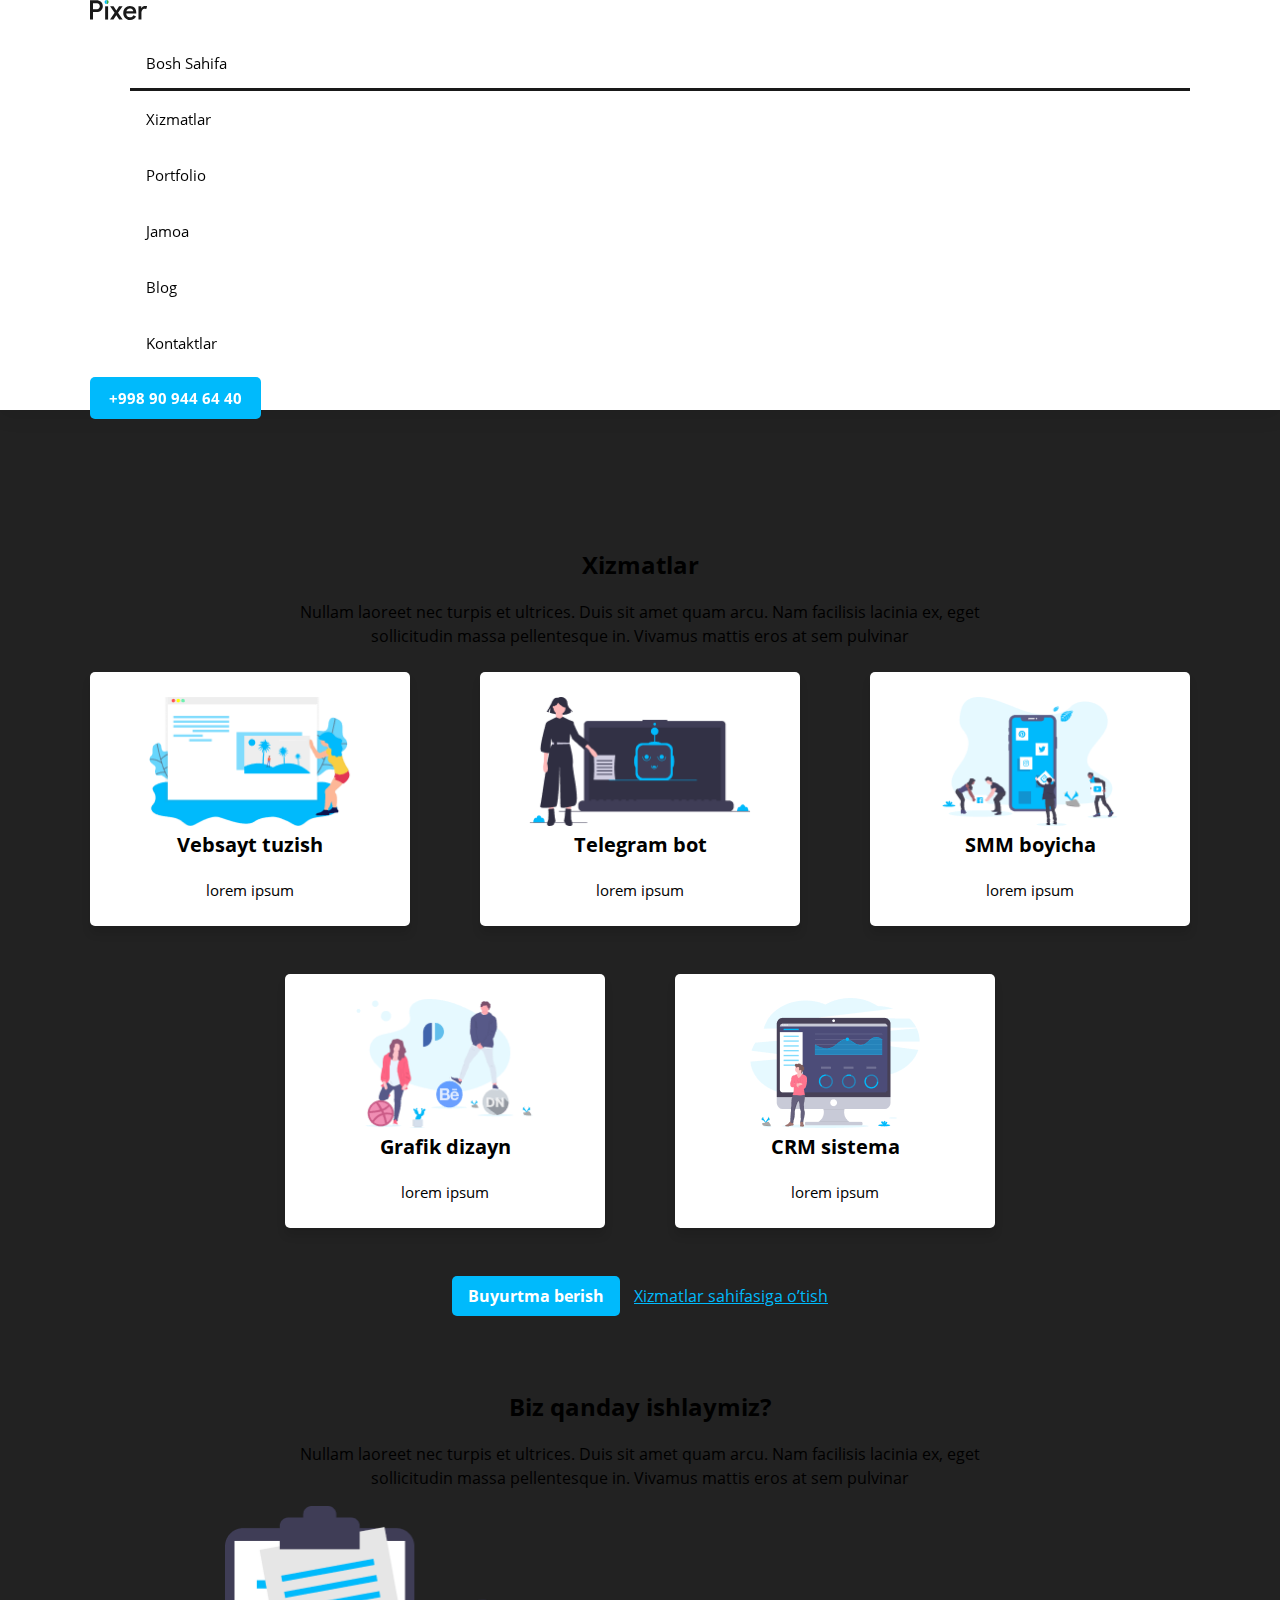
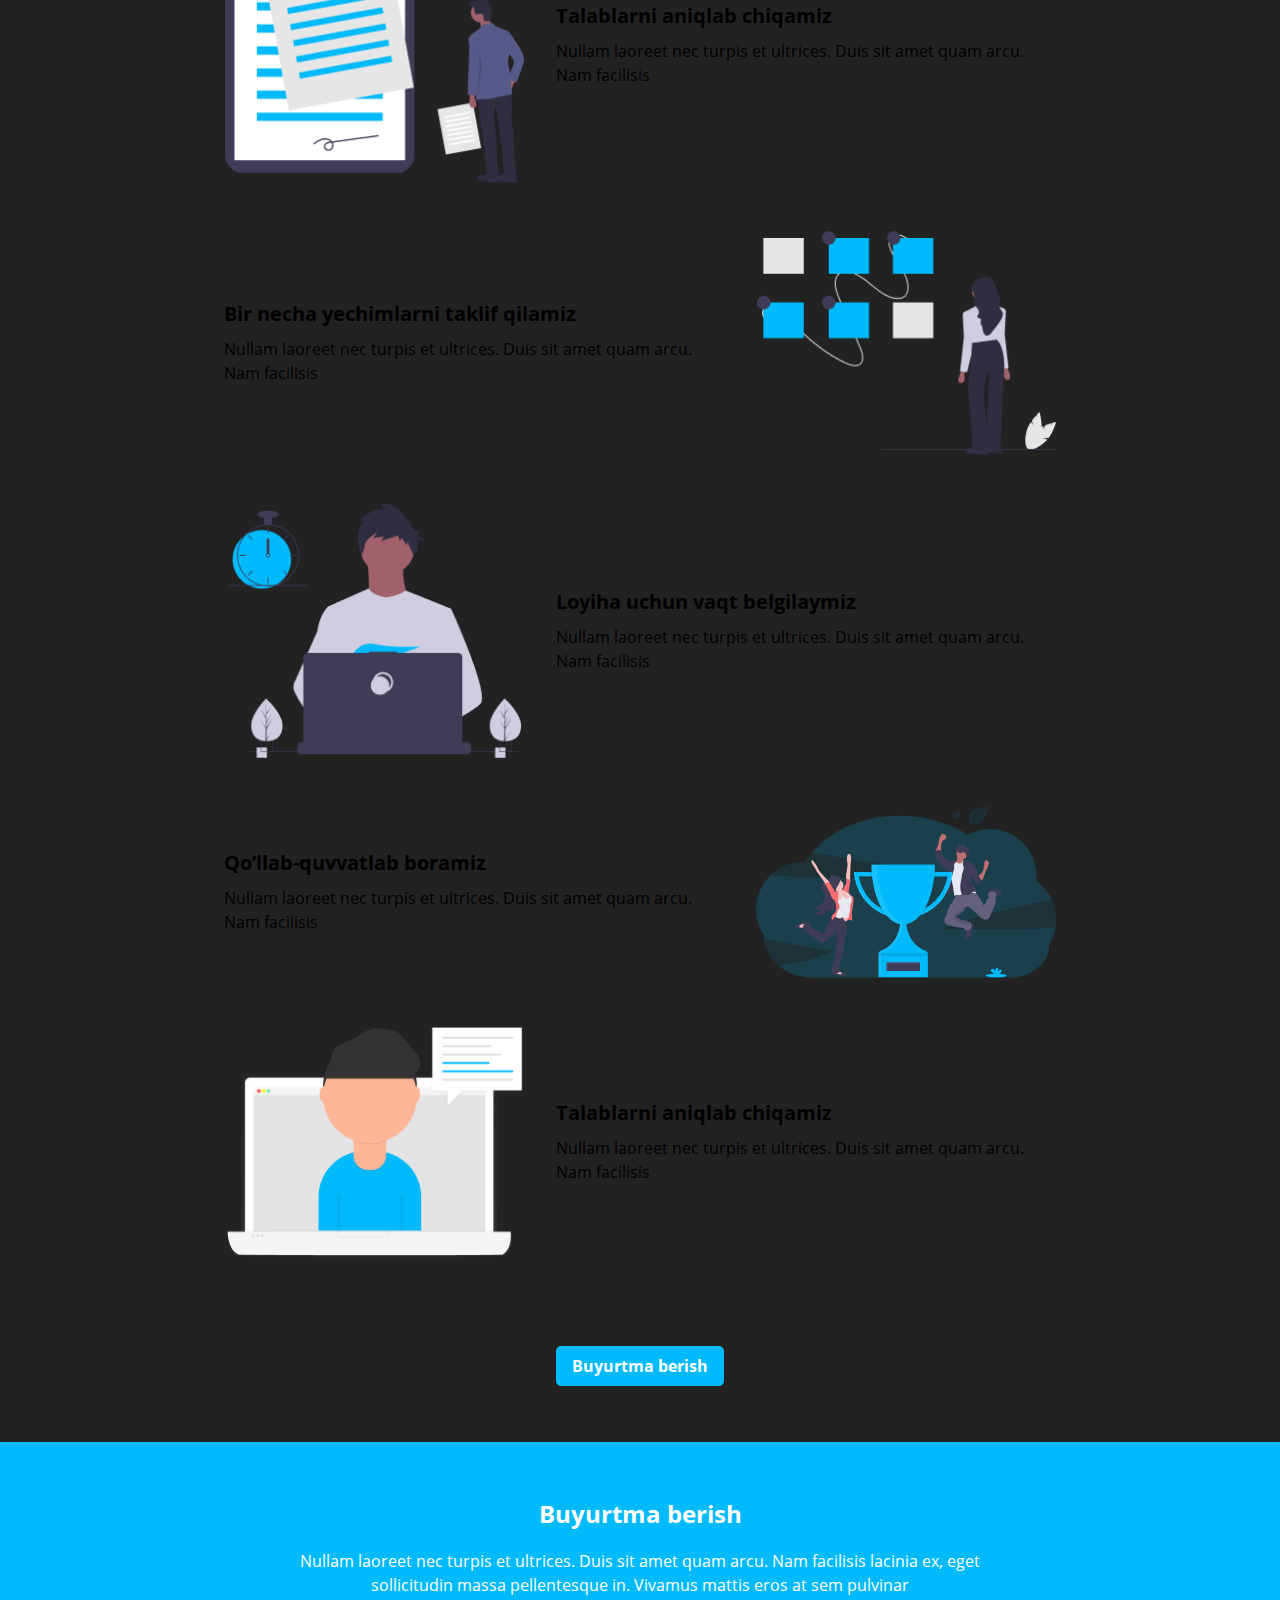
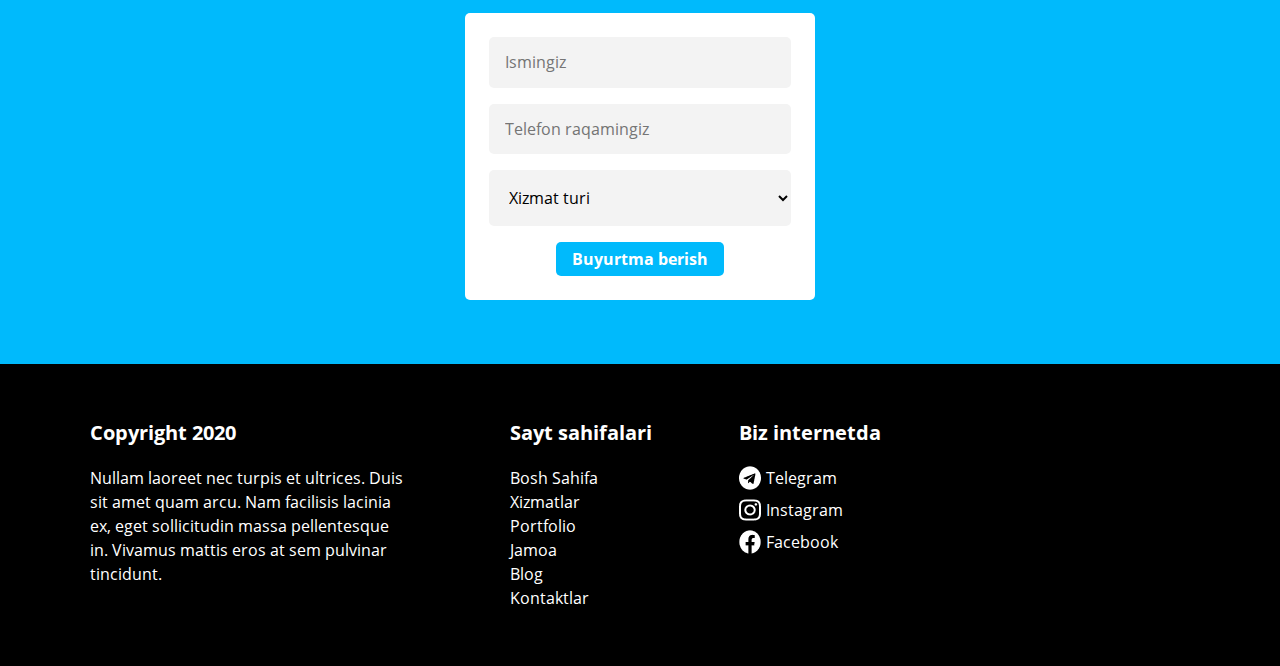
<file: index.html>
<!DOCTYPE html>
<html lang="uz">

<head>
  <meta charset="UTF-8">
  <meta name="viewport" content="width=device-width, initial-scale=1.0">
  <title>Document</title>
  <!-- <link href="https://fonts.googleapis.com/css2?family=Open+Sans:wght@400;600;700&display=swap" rel="stylesheet"> -->
  <link rel="stylesheet" href="./css/normalize.css">
  <!-- <link rel="stylesheet" href="./css/style.min.css"> -->
  <link rel="stylesheet" href="./css/style.css">
</head>

<body>
  <header class="header">
    <div class="container">
      <nav class="nav">
        <a href="index.html" class="logo_link">
          <img src="./img/pixer-logo.svg" alt="pixer logo" width="58" height="20" class="logo">
        </a>
        <ul class="nav_list">
          <li class="nav_item ">
            <a href="index.html" class="nav_link">bosh sahifa</a>
          </li>
          <li class="nav_item drop_item">
            <a href="services.html" class="nav_link">Xizmatlar</a>
            <ul class="nav_sub_list">
              <li class="nav_sub_item">
                <a href="bot.html" class="nav_sub_link">telegram bot</a>
              </li>
              <li class="nav_sub_item">
                <a href="web.html" class="nav_sub_link">websayt </a>
              </li>
              <li class="nav_sub_item">
                <a href="smm.html" class="nav_sub_link">SMM xizmati</a>
              </li>
              <li class="nav_sub_item">
                <a href="design.h tml" class="nav_sub_link">Grafik dizayn</a>
              </li>
            </ul>
          </li>
          <li class="nav_item">
            <a href="portfolio.html" class="nav_link">portfolio</a>
          </li>
          <li class="nav_item">
            <a href="team.html" class="nav_link">jamoa</a>
          </li>
          <li class="nav_item">
            <a href="blog.html" class="nav_link">blog</a>
          </li>
          <li class="nav_item">
            <a href="contacts.html" class="nav_link">kontaktlar</a>
          </li>
        </ul>
        <a href="tel:+998909446440" class="phone_link">+998 90 944 64 40</a>
      </nav>
    </div>
  </header>
  <main>
    <div class="container">
      <section class="promo">
        <div class="promo_info">
          <h1 class="promo_header">Biznesingizni keyingi bosqichga
            olib chiqing </h1>

          <p class="promo_desc">
            Nullam laoreet nec turpis et ultrices. Duis sit amet quam arcu. Nam facilisis lacinia ex, eget sollicitudin
            massa pellentesque in. Vivamus mattis eros at sem pulvinar
          </p>
          <a href="#services" class="promo_link">Xizmatlar bilan tanishish</a>
        </div>
        <iframe class="youtube_video" width="458" height="258" src="https://www.youtube.com/embed/6_pru8U2RmM"
          allow="accelerometer; autoplay; clipboard-write; encrypted-media; gyroscope; picture-in-picture"
          allowfullscreen>
        </iframe>
        <!-- <iframe id="preview"
          style="border:0px;height:450px;width:500px;margin:5px;box-shadow: 0 0 16px 3px rgba(0,0,0,.2);"
          src="https://xn--r1a.website/s/najottalim"></iframe> -->
      </section>
    </div>
    <div class="container">
      <section class="services" id="services">
        <div class="services_info">
          <h2 class="services_header">Xizmatlar</h2>
          <p class="services_desc">Nullam laoreet nec turpis et ultrices. Duis sit amet quam arcu. Nam facilisis lacinia
            ex,
            eget sollicitudin massa pellentesque in. Vivamus mattis eros at sem pulvinar</p>
        </div>
        <ul class="services_list">
          <li class="services_item">
            <a href="web.html" class="services_link services_link_web">
              <h3 class="services_list_header">
                Vebsayt tuzish
              </h3>
              <p class="services_list_desc">lorem ipsum</p>
            </a>
          </li>
          <li class="services_item">
            <a href="bot.html" class="services_link services_link_bot">
              <h3 class="services_list_header">
                Telegram bot
              </h3>
              <p class="services_list_desc">lorem ipsum</p>
            </a>
          </li>
          <li class="services_item">
            <a href="smm.html" class="services_link services_link_smm">
              <h3 class="services_list_header">
                SMM boyicha
              </h3>
              <p class="services_list_desc">lorem ipsum</p>
            </a>
          </li>
          <li class="services_item">
            <a href="design.html" class="services_link services_link_grafic">
              <h3 class="services_list_header">
                Grafik dizayn
              </h3>
              <p class="services_list_desc">lorem ipsum</p>
            </a>
          </li>
          <li class="services_item">
            <a href="crm.html" class="services_link services_link_crm">
              <h3 class="services_list_header">
                CRM sistema
              </h3>
              <p class="services_list_desc">lorem ipsum</p>
            </a>
          </li>
        </ul>
        <div class="services_footer">
          <a href="#order" class="link_for_order">Buyurtma berish</a>
          <a href="services.html" class="link_for_services">Xizmatlar sahifasiga o’tish</a>
        </div>
      </section>
    </div>
    <div class="container">
      <section class="work">
        <div class="work_info">
          <h2 class="work_header">Biz qanday ishlaymiz?</h2>
          <p class="work_desc">Nullam laoreet nec turpis et ultrices. Duis sit amet quam arcu. Nam facilisis lacinia ex,
            eget sollicitudin massa pellentesque in. Vivamus mattis eros at sem pulvinar</p>
        </div>
        <ul class="work_list">
          <li class="work_item work_step_item">
            <div class="work_list_info">
              <h3 class="work_list_header">Talablarni aniqlab chiqamiz</h3>
              <p class="work_list_desc">Nullam laoreet nec turpis et ultrices. Duis sit amet quam arcu. Nam facilisis
              </p>
            </div>
          </li>
          <li class="work_item work_variant_item">
            <div class="work_list_info">
              <h3 class="work_list_header">Bir necha yechimlarni taklif qilamiz</h3>
              <p class="work_list_desc">Nullam laoreet nec turpis et ultrices. Duis sit amet quam arcu. Nam facilisis
              </p>
            </div>
          </li>
          <li class="work_item work_time_item">
            <div class="work_list_info">
              <h3 class="work_list_header">Loyiha uchun vaqt belgilaymiz </h3>
              <p class="work_list_desc">Nullam laoreet nec turpis et ultrices. Duis sit amet quam arcu. Nam facilisis
              </p>
            </div>
          </li>
          <li class="work_item work_best_item">
            <div class="work_list_info">
              <h3 class="work_list_header">Qo’llab-quvvatlab boramiz</h3>
              <p class="work_list_desc">Nullam laoreet nec turpis et ultrices. Duis sit amet quam arcu. Nam facilisis
              </p>
            </div>
          </li>
          <li class="work_item work_support_item">
            <div class="work_list_info">
              <h3 class="work_list_header">Talablarni aniqlab chiqamiz</h3>
              <p class="work_list_desc">Nullam laoreet nec turpis et ultrices. Duis sit amet quam arcu. Nam facilisis
              </p>
            </div>
          </li>
        </ul>
        <div class="work_footer">
          <a href="#order" class="link_for_order order_link_mr">Buyurtma berish</a>
        </div>
      </section>
    </div>

    <section class="order" id="order">
      <div class="container">
        <div class="order_info">
          <h2 class="order_header">Buyurtma berish</h2>
          <p class="order_desc">Nullam laoreet nec turpis et ultrices. Duis sit amet quam arcu. Nam facilisis lacinia
            ex,
            eget sollicitudin massa pellentesque in. Vivamus mattis eros at sem pulvinar</p>
        </div>
        <form action="https://echo.htmlacademy.ru" class="form" method="post">
          <input type="text" class="input" name="username" placeholder="Ismingiz" aria-label="username input" required>
          <input type="tel" class="input" name="tel" placeholder="Telefon raqamingiz" aria-label="tel input" required>
          <select name="type_service" id="type_service" class="input">
            <option value="type" selected disabled>Xizmat turi</option>
            <option value="bot">Telegram bot</option>
            <option value="website">Website tayyorlash</option>
            <option value="crm">CRM sistema qilish</option>
            <option value="grafika">Grafika yaratish</option>
            <option value="smm">SMM boyicha</option>
          </select>
          <button type="submit" class="order_btn">Buyurtma berish</button>
        </form>
      </div>
    </section>
  </main>
  <footer class="footer">
    <div class="container">
      <div class="footer_bottom">
        <div class="footer_info">
          <h3 class="footer_header">Copyright 2020</h3>
          <p class="footer_desc">
            Nullam laoreet nec turpis et ultrices. Duis sit amet quam arcu. Nam facilisis lacinia ex, eget sollicitudin
            massa pellentesque in. Vivamus mattis eros at sem pulvinar tincidunt.
          </p>
        </div>
        <div class="footer_pages">
          <h3 class="footer_header">Sayt sahifalari</h3>
          <ul class="footer_list">
            <li class="footer_item ">
              <a href="index.html" class="footer_link">bosh sahifa</a>
            </li>
            <li class="footer_item">
              <a href="services.html" class="footer_link">Xizmatlar</a>
            </li>
            <li class="footer_item">
              <a href="portfolio.html" class="footer_link">portfolio</a>
            </li>
            <li class="footer_item">
              <a href="team.html" class="footer_link">jamoa</a>
            </li>
            <li class="footer_item">
              <a href="blog.html" class="footer_link">blog</a>
            </li>
            <li class="footer_item">
              <a href="contacts.html" class="footer_link">kontaktlar</a>
            </li>
          </ul>
        </div>
        <div class="footer_socials">
          <h3 class="footer_header">Biz internetda</h3>
          <ul class="footer_list">
            <li class="footer_item">
              <a href="t.me/bdevpro" class="footer_link socials_link telegram_link"> Telegram
              </a>
            </li>
            <li class="footer_item">
              <a href="#" class="footer_link socials_link instagram_link">Instagram
              </a>
            </li>
            <li class="footer_item">
              <a href="#" class="footer_link socials_link facebook_link">Facebook
              </a>
            </li>
          </ul>
        </div>
      </div>

    </div>
  </footer>
  <script src="/js/app.js"></script>
</body>

</html>
</file>
<file: css/style.css>
@font-face {
  font-family: "Open Sans";
  font-style: normal;
  font-weight: 400;
  font-display: swap;
  src: url("../fonts/open-sans-v18-latin-regular.woff2") format("woff2"),
  url("../fonts/open-sans-v18-latin-regular.woff") format("woff");
}

@font-face {
  font-family: "Open Sans";
  font-style: normal;
  font-weight: 600;
  font-display: swap;
  src: url("../fonts/open-sans-v18-latin-600.woff2") format("woff2"),
  url("../fonts/open-sans-v18-latin-600.woff") format("woff");
}

@font-face {
  font-family: "Open Sans";
  font-style: normal;
  font-weight: 700;
  font-display: swap;
  src: url("../fonts/open-sans-v18-latin-700.woff2") format("woff2"),
  url("../fonts/open-sans-v18-latin-700.woff") format("woff");
}

html {
  box-sizing: border-box;
  scroll-behavior: smooth;
}

*,
*::before,
*::after {
  box-sizing: inherit;
}

body {
  padding: 0;
  margin: 0;
  font-family: "Open Sans", "Arial", sans-serif;
  font-size: 15px;
  line-height: 24px;
  background-color: #222;
  color: #fff;
  margin-top: 56px;
}

img {
  max-width: 100%;
  height: auto;
}

.visually-hidden {
  position: absolute;
  width: 1px;
  height: 1px;
  margin: -1px;
  border: 0;
  padding: 0;
  clip: rect(0 0 0 0);
  overflow: hidden;
}

.container {
  max-width: 1140px;
  padding-left: 20px;
  padding-right: 20px;
  margin-left: auto;
  margin-right: auto;
}
.header {
  background: #ffffff;
  box-shadow: 0px 4px 20px rgba(0, 0, 0, 0.1);
  position: fixed;
  width: 100%;
  top: 0;
  left: 0;
}
.sitenav {
  display: flex;
  align-items: center;
}
.logo_link {
  margin-right: auto;
}
.logo {
  display: block;
}
.logo_link:hover {
  opacity: 0.8;
}
.logo_link:active {
  opacity: 0.4;
}
.sitenav_list {
  list-style: none;
  padding-left: 0;
  margin-top: 0;
  margin-bottom: 0;
  display: flex;
  margin-right: 8px;
}
.nav_item {
  position: relative;
}

.nav_item::after {
  content: "";
  position: absolute;
  width: 100%;
  height: 3px;
  bottom: 0;
  left: 0;
  display: inline-block;
}
.nav_item:hover::after,
.nav_item:first-child::after {
  background-color: #191919;
}

.nav_item:active {
  background-color: rgba(25, 25, 25, 0.7);
}
.nav_item:active .nav_link {
  color: #fff;
}
.nav_item:active::after {
  background-color: transparent;
}
.nav_link {
  text-decoration: none;
  color: #000000;
  padding: 16px;
  text-transform: capitalize;
  display: inline-block;
}
.drop_item:hover .nav_sub_list {
  display: block;
}

.nav_sub_list {
  padding-top: 8px;
  padding-bottom: 8px;
  list-style: none;
  padding-left: 0;
  margin-top: 0;
  margin-bottom: 0;
  position: absolute;
  background: #ffffff;
  box-shadow: 0px 4px 24px rgba(0, 0, 0, 0.1);
  border-radius: 5px;
  left: 50%;
  transform: translateX(-50%);
  display: none;
}

.nav_sub_link {
  text-decoration: none;
  color: #000000;
  padding: 8px 16px;
  display: block;
  white-space: nowrap;
  font-size: 16px;
}
.nav_sub_link:hover {
  background: #00bafc;
  color: #ffffff;
}
.nav_sub_link:active {
  background: #00bafc;
  opacity: 0.6;
}
.phone_link {
  font-weight: bold;
  color: #ffffff;
  background: #00bafc;
  border-radius: 5px;
  padding: 8px 16px;
  border: 3px solid transparent;
  text-decoration: none;
  transition: color 0.3s ease;
}
.phone_link:hover {
  color: #00bafc;
  border: 3px solid #00bafc;
  background: #ffffff;
}
.phone_link:active {
  background: rgba(0, 186, 252, 0.6);
  color: #ffffff;
}
.promo {
  display: flex;
  align-items: center;
  justify-content: space-between;
  padding-top: 80px;
  padding-bottom: 80px;
}
.promo_info {
  width: 470px;
}
.promo_header {
  font-weight: bold;
  font-size: 30px;
  line-height: 130%;
  color: #000000;
}
.promo_desc {
  font-size: 16px;
  line-height: 24px;
  color: #000000;
}

.promo_link {
  font-weight: bold;
  font-size: 16px;
  color: #ffffff;
  background: #00bafc;
  border-radius: 5px;
  padding: 8px 16px;
  display: inline-block;
  text-decoration: none;
}
.promo_link:hover {
  background: rgba(0, 186, 252, 0.8);
}
.promo_link:active {
  background: rgba(0, 186, 252, 0.6);
}
.youtube_video {
  border-radius: 5px;
  border: none;
}
.services {
  padding-top: 55px;
  padding-bottom: 55px;
}
.services_info {
  text-align: center;
  width: 720px;
  margin-left: auto;
  margin-right: auto;
  margin-bottom: 24px;
}
.services_header {
  font-weight: bold;
  font-size: 24px;
  line-height: 130%;
  color: #000000;
}
.services_desc {
  font-size: 16px;
  color: #000000;
}
.services_list {
  list-style: none;
  padding-left: 0;
  margin-top: 0;
  margin-bottom: 0;
  display: flex;
  align-items: center;
  justify-content: center;
  flex-wrap: wrap;
}
.services_item {
  text-align: center;
  width: 320px;
  background: #ffffff;
  box-shadow: 0px 8px 8px rgba(0, 0, 0, 0.1);
  border-radius: 5px;
  padding: 24px 48px;
  margin-left: 70px;
  margin-bottom: 48px;
}

.services_item:hover {
  box-shadow: 0px 12px 21px rgba(0, 0, 0, 0.1);
}
.services_item:active {
  box-shadow: 0px 4px 4px rgba(0, 0, 0, 0.2);
}

.services_item:nth-child(1),
.services_item:nth-child(4) {
  margin-left: 0;
}
.services_link {
  text-decoration: none;
  color: #000000;
}
.services_link::before {
  content: "";
  width: 202px;
  height: 130px;
  display: inline-block;
  background-repeat: no-repeat;
  background-position: center center;
  background-size: contain;
  /* background-image: url("../img/website-illustration.png"); */
}
.services_list_header {
  font-size: 20px;
  line-height: 130%;
  color: #000000;
  margin-top: 0;
}
.services_list_desc {
  color: #000000;
  margin-bottom: 0;
  margin-top: 0;
}

.services_link_web::before {
  background-image: url("../img/website-illustration.png");
}
.services_link_bot::before {
  width: 222px;
  background-image: url("../img/bot-illustration.png");
}
.services_link_smm::before {
  width: 176px;
  background-image: url("../img/smm-illustration.png");
}
.services_link_grafic::before {
  width: 178px;
  background-image: url("../img/design-illustration.png");
}
.services_link_crm::before {
  width: 170px;
  background-image: url("../img/crm-illustration.png");
}

.services_footer {
  text-align: center;
}
.link_for_order {
  font-size: 16px;
  color: #ffffff;
  background: #00bafc;
  border-radius: 5px;
  text-decoration: none;
  display: inline-block;
  padding: 8px 16px;
  margin-right: 10px;
  font-weight: bold;
}
.link_for_order:hover {
  background: rgba(0, 186, 252, 0.8);
}
.link_for_order:active {
  background: rgba(0, 186, 252, 0.6);
}
.link_for_services {
  font-size: 16px;
  color: #00bafc;
}

.work {
  padding-bottom: 56px;
}
.work_info {
  width: 720px;
  margin-left: auto;
  margin-right: auto;
  text-align: center;
  margin-bottom: 15px;
}
.work_header {
  font-size: 24px;
  line-height: 130%;
  color: #000000;
}
.work_desc {
  font-size: 16px;
  color: #000000;
}
.work_list {
  list-style: none;
  padding-left: 0;
  margin-top: 0;
  margin-bottom: 40px;
  display: flex;
  align-items: center;
  flex-direction: column;
}
.work_item {
  display: flex;
  align-items: center;
  margin-bottom: 48px;
}
.work_item:nth-child(even) {
  flex-direction: row-reverse;
}
.work_item:last-child {
  padding-bottom: 0;
}
.work_item::before {
  content: "";
  width: 300px;
  height: 277px;
  display: inline-block;
  background-repeat: no-repeat;
  background-position: center center;
  background-size: contain;
  margin-right: 32px;
  /* background-image: url("../img/step-illlustration.png"); */
}
.work_item:nth-child(even)::before {
  margin-left: 32px;
  margin-right: 0;
}
.work_step_item::before {
  background-image: url("../img/step-illlustration.png");
}
.work_variant_item::before {
  height: 224px;
  background-image: url("../img/variant-illlustration.png");
}
.work_time_item::before {
  height: 255px;
  background-image: url("../img/time-illustration.png");
}
.work_best_item::before {
  height: 172px;
  background-image: url("../img/best-illustration.png");
}
.work_support_item::before {
  height: 232px;
  background-image: url("../img/support-illustration.png");
}
.work_list_info {
  width: 500px;
}
.work_list_header {
  font-size: 20px;
  line-height: 130%;
  color: #000000;
  margin-top: 0;
  margin-bottom: 10px;
}
.work_list_desc {
  margin-top: 0;
  margin-bottom: 0;
  font-size: 16px;
  color: #000000;
}
.work_footer {
  text-align: center;
}
.order_link_mr {
  margin-right: 0;
}
.order {
  background: #00bafc;
  padding-top: 56px;
  padding-bottom: 64px;
}

.order_info {
  text-align: center;
  width: 720px;
  margin-left: auto;
  margin-right: auto;
}

.order_header {
  font-size: 24px;
  line-height: 130%;
  color: #ffffff;
  margin-top: 0;
}
.order_desc {
  font-size: 16px;
  line-height: 150%;
  color: #ffffff;
  margin-top: 0;
  margin-bottom: 16px;
}
.form {
  display: flex;
  flex-direction: column;
  align-items: center;
  background-color: #ffffff;
  width: 350px;
  margin-left: auto;
  margin-right: auto;
  border-radius: 5px;
  padding: 24px;
}
.input {
  width: 100%;
  background: #f3f3f3;
  border-radius: 5px;
  border: none;
  margin-bottom: 16px;
  padding-top: 16px;
  padding-bottom: 16px;
  padding-left: 16px;
  font-size: 16px;
  color: #000000;
}
.order_btn {
  font-weight: bold;
  font-size: 16px;
  color: #ffffff;
  background: #00bafc;
  border-radius: 5px;
  padding: 8px 16px;
  border: none;
}

.footer {
  background-color: black;
  padding-top: 56px;
  padding-bottom: 56px;
}
.footer_info {
  width: 320px;
}
.footer_bottom {
  display: flex;
  align-items: flex-start;
}
.footer_header {
  font-size: 20px;
  line-height: 130%;
  color: #ffffff;
  margin-top: 0;
}
.footer_desc {
  font-size: 16px;
  line-height: 150%;
  color: #ffffff;
  margin-top: 0;
  margin-bottom: 0;
}
.footer_pages {
  margin-left: 100px;
}

.footer_socials {
  margin-left: 87px;
}

.footer_list {
  list-style: none;
  margin-top: 0;
  margin-bottom: 0;
  padding-left: 0;
}
.footer_item {
}
.footer_link {
  font-size: 16px;
  color: #ffffff;
  text-decoration: none;
  text-transform: capitalize;
}
.footer_link:hover {
  color: #00bafc;
}
.footer_link:active {
  color: #00bafc;
  opacity: 0.6;
  text-shadow: 0px 4px 4px rgba(0, 0, 0, 0.25);
}
.socials_link {
  align-items: center;
  display: flex;
  margin-bottom: 8px;
}
.socials_link::before {
  content: "";
  width: 22px;
  height: 24px;
  display: inline-block;
  margin-right: 5px;
}
.instagram_link::before {
  background-image: url("../img/instagram.png");
}
.facebook_link::before {
  background-image: url("../img/facebook.png");
}
.telegram_link::before {
  background-image: url("../img/telegram.png");
}
/* _____________FOR RETINA SCREEN___________ */

@media only screen and (-webkit-min-device-pixel-ratio: 2),
only screen and (min--moz-device-pixel-ratio: 2),
only screen and (-o-min-device-pixel-ratio: 2/1),
only screen and (min-device-pixel-ratio: 2),
only screen and (min-resolution: 192dpi),
only screen and (min-resolution: 2dppx) {
  .services_link_web::before {
    background-image: url("../img/website-illustration@2x.png");
  }
  .services_link_bot::before {
    background-image: url("../img/bot-illustration@2x.png");
  }
  .services_link_smm::before {
    background-image: url("../img/smm-illustration@2x.png");
  }
  .services_link_grafic::before {
    background-image: url("../img/design-illustration@2x.png");
  }
  .services_link_crm::before {
    background-image: url("../img/crm-illustration@2x.png");
  }
  .work_step_item::before {
    background-image: url("../img/step-illlustration@2x.png");
  }
  .work_variant_item::before {
    background-image: url("../img/variant-illlustration@2x.png");
  }
  .work_time_item::before {
    background-image: url("../img/time-illustration@2x.png");
  }
  .work_best_item::before {
    background-image: url("../img/best-illustration@2x.png");
  }
  .work_support_item::before {
    background-image: url("../img/support-illustration@2x.png");
  }
  .instagram_link::before {
    background-image: url("../img/instagram@2x.png");
  }
  .facebook_link::before {
    background-image: url("../img/facebook@2x.png");
  }
  .telegram_link::before {
    background-image: url("../img/telegram@2x.png");
  }
}
</file>
<file: css/style.min.css>
/*! normalize.css v8.0.1 | MIT License | github.com/necolas/normalize.css */html{line-height:1.15;-webkit-text-size-adjust:100%}body{margin:0}main{display:block}h1{font-size:2em;margin:.67em 0}hr{-webkit-box-sizing:content-box;box-sizing:content-box;height:0;overflow:visible}pre{font-family:monospace,monospace;font-size:1em}a{background-color:transparent}abbr[title]{border-bottom:none;text-decoration:underline;-webkit-text-decoration:underline dotted;text-decoration:underline dotted}b,strong{font-weight:bolder}code,kbd,samp{font-family:monospace,monospace;font-size:1em}small{font-size:80%}sub,sup{font-size:75%;line-height:0;position:relative;vertical-align:baseline}sub{bottom:-.25em}sup{top:-.5em}img{border-style:none}button,input,optgroup,select,textarea{font-family:inherit;font-size:100%;line-height:1.15;margin:0}button,input{overflow:visible}button,select{text-transform:none}[type=button],[type=reset],[type=submit],button{-webkit-appearance:button}[type=button]::-moz-focus-inner,[type=reset]::-moz-focus-inner,[type=submit]::-moz-focus-inner,button::-moz-focus-inner{border-style:none;padding:0}[type=button]:-moz-focusring,[type=reset]:-moz-focusring,[type=submit]:-moz-focusring,button:-moz-focusring{outline:1px dotted ButtonText}fieldset{padding:.35em .75em .625em}legend{-webkit-box-sizing:border-box;box-sizing:border-box;color:inherit;display:table;max-width:100%;padding:0;white-space:normal}progress{vertical-align:baseline}textarea{overflow:auto}[type=checkbox],[type=radio]{-webkit-box-sizing:border-box;box-sizing:border-box;padding:0}[type=number]::-webkit-inner-spin-button,[type=number]::-webkit-outer-spin-button{height:auto}[type=search]{-webkit-appearance:textfield;outline-offset:-2px}[type=search]::-webkit-search-decoration{-webkit-appearance:none}::-webkit-file-upload-button{-webkit-appearance:button;font:inherit}details{display:block}summary{display:list-item}template{display:none}[hidden]{display:none}html{-webkit-box-sizing:border-box;box-sizing:border-box;scroll-behavior:smooth}*,::after,::before{-webkit-box-sizing:inherit;box-sizing:inherit}body{padding:0;margin:0;font-family:"Open Sans",sans-serif;font-size:15px;line-height:24px;background-color:#fff;color:#222;margin-top:56px}img{max-width:100%;height:auto}.visually-hidden{position:absolute;width:1px;height:1px;margin:-1px;border:0;padding:0;clip:rect(0 0 0 0);overflow:hidden}.container{max-width:1140px;padding-left:20px;padding-right:20px;margin-left:auto;margin-right:auto}.header{background:#fff;-webkit-box-shadow:0 4px 20px rgba(0,0,0,.1);box-shadow:0 4px 20px rgba(0,0,0,.1);position:fixed;width:100%;top:0;left:0}.nav{display:-webkit-box;display:-ms-flexbox;display:flex;-webkit-box-align:center;-ms-flex-align:center;align-items:center}.logo_link{margin-right:auto}.logo{display:block}.logo_link:hover{opacity:.8}.logo_link:active{opacity:.4}.nav_list{list-style:none;padding-left:0;margin-top:0;margin-bottom:0;display:-webkit-box;display:-ms-flexbox;display:flex;margin-right:8px}.nav_item{position:relative}.nav_item::after{content:"";position:absolute;width:100%;height:3px;bottom:0;left:0;display:inline-block}.nav_item:first-child::after,.nav_item:hover::after{background-color:#191919}.nav_item:active{background-color:rgba(25,25,25,.7)}.nav_item:active .nav_link{color:#fff}.nav_item:active::after{background-color:transparent}.nav_link{text-decoration:none;color:#000;padding:16px;text-transform:capitalize;display:inline-block}.drop_item:hover .nav_sub_list{display:block}.nav_sub_list{padding-top:8px;list-style:none;padding-left:0;margin-top:0;margin-bottom:0;position:absolute;background:#fff;-webkit-box-shadow:0 4px 24px rgba(0,0,0,.1);box-shadow:0 4px 24px rgba(0,0,0,.1);border-radius:5px;left:50%;-webkit-transform:translateX(-50%);-ms-transform:translateX(-50%);transform:translateX(-50%);display:none}.nav_sub_link{text-decoration:none;color:#000;padding:8px 16px;display:block;white-space:nowrap;font-size:16px}.nav_sub_link:hover{background:#00bafc;color:#fff}.nav_sub_link:active{background:#00bafc;opacity:.6}.phone_link{font-weight:700;color:#fff;background:#00bafc;border-radius:5px;padding:8px 16px;border:3px solid transparent;text-decoration:none;-webkit-transition:color .3s ease;-o-transition:color .3s ease;transition:color .3s ease}.phone_link:hover{color:#00bafc;border:3px solid #00bafc;background:#fff}.phone_link:active{background:rgba(0,186,252,.6);color:#fff}.promo{display:-webkit-box;display:-ms-flexbox;display:flex;-webkit-box-align:center;-ms-flex-align:center;align-items:center;-webkit-box-pack:justify;-ms-flex-pack:justify;justify-content:space-between;padding-top:80px;padding-bottom:80px}.promo_info{width:470px}.promo_header{font-weight:700;font-size:30px;line-height:130%;color:#000}.promo_desc{font-size:16px;line-height:24px;color:#000}.promo_link{font-weight:700;font-size:16px;color:#fff;background:#00bafc;border-radius:5px;padding:8px 16px;display:inline-block;text-decoration:none}.promo_link:hover{background:rgba(0,186,252,.8)}.promo_link:active{background:rgba(0,186,252,.6)}.youtube_video{border-radius:5px;border:none}.services{padding-top:55px;padding-bottom:55px}.services_info{text-align:center;width:720px;margin-left:auto;margin-right:auto;margin-bottom:24px}.services_header{font-weight:700;font-size:24px;line-height:130%;color:#000}.services_desc{font-size:16px;color:#000}.services_list{list-style:none;padding-left:0;margin-top:0;margin-bottom:0;display:-webkit-box;display:-ms-flexbox;display:flex;-webkit-box-align:center;-ms-flex-align:center;align-items:center;-webkit-box-pack:center;-ms-flex-pack:center;justify-content:center;-ms-flex-wrap:wrap;flex-wrap:wrap}.services_item{text-align:center;width:320px;background:#fff;-webkit-box-shadow:0 8px 8px rgba(0,0,0,.1);box-shadow:0 8px 8px rgba(0,0,0,.1);border-radius:5px;padding:24px 48px;margin-left:70px;margin-bottom:48px}.services_item:hover{-webkit-box-shadow:0 12px 21px rgba(0,0,0,.1);box-shadow:0 12px 21px rgba(0,0,0,.1)}.services_item:active{-webkit-box-shadow:0 4px 4px rgba(0,0,0,.2);box-shadow:0 4px 4px rgba(0,0,0,.2)}.services_item:nth-child(1),.services_item:nth-child(4){margin-left:0}.services_link{text-decoration:none;color:#000}.services_link::before{content:"";width:202px;height:130px;display:inline-block;background-repeat:no-repeat;background-position:center center;background-size:contain}.services_list_header{font-size:20px;line-height:130%;color:#000;margin-top:0}.services_list_desc{color:#000;margin-bottom:0;margin-top:0}.services_link_web::before{background-image:url(../img/website-illustration.png)}.services_link_bot::before{width:222px;background-image:url(../img/bot-illustration.png)}.services_link_smm::before{width:176px;background-image:url(../img/smm-illustration.png)}.services_link_grafic::before{width:178px;background-image:url(../img/design-illustration.png)}.services_link_crm::before{width:170px;background-image:url(../img/crm-illustration.png)}.services_footer{text-align:center}.link_for_order{font-size:16px;color:#fff;background:#00bafc;border-radius:5px;text-decoration:none;display:inline-block;padding:8px 16px;margin-right:10px;font-weight:700}.link_for_order:hover{background:rgba(0,186,252,.8)}.link_for_order:active{background:rgba(0,186,252,.6)}.link_for_services{font-size:16px;color:#00bafc}.work{padding-bottom:56px}.work_info{width:720px;margin-left:auto;margin-right:auto;text-align:center;margin-bottom:15px}.work_header{font-size:24px;line-height:130%;color:#000}.work_desc{font-size:16px;color:#000}.work_list{list-style:none;padding-left:0;margin-top:0;margin-bottom:40px;display:-webkit-box;display:-ms-flexbox;display:flex;-webkit-box-align:center;-ms-flex-align:center;align-items:center;-webkit-box-orient:vertical;-webkit-box-direction:normal;-ms-flex-direction:column;flex-direction:column}.work_item{display:-webkit-box;display:-ms-flexbox;display:flex;-webkit-box-align:center;-ms-flex-align:center;align-items:center;margin-bottom:48px}.work_item:nth-child(even){-webkit-box-orient:horizontal;-webkit-box-direction:reverse;-ms-flex-direction:row-reverse;flex-direction:row-reverse}.work_item:last-child{padding-bottom:0}.work_item::before{content:"";width:300px;height:277px;display:inline-block;background-repeat:no-repeat;background-position:center center;background-size:contain;margin-right:32px}.work_item:nth-child(even)::before{margin-left:32px;margin-right:0}.work_step_item::before{background-image:url(../img/step-illlustration.png)}.work_variant_item::before{height:224px;background-image:url(../img/variant-illlustration.png)}.work_time_item::before{height:255px;background-image:url(../img/time-illustration.png)}.work_best_item::before{height:172px;background-image:url(../img/best-illustration.png)}.work_support_item::before{height:232px;background-image:url(../img/support-illustration.png)}.work_list_info{width:500px}.work_list_header{font-size:20px;line-height:130%;color:#000;margin-top:0;margin-bottom:10px}.work_list_desc{margin-top:0;margin-bottom:0;font-size:16px;color:#000}.work_footer{text-align:center}.order_link_mr{margin-right:0}.order{background:#00bafc;padding-top:56px;padding-bottom:64px}.order_info{text-align:center;width:720px;margin-left:auto;margin-right:auto}.order_header{font-size:24px;line-height:130%;color:#fff;margin-top:0}.order_desc{font-size:16px;line-height:150%;color:#fff;margin-top:0;margin-bottom:16px}.form{display:-webkit-box;display:-ms-flexbox;display:flex;-webkit-box-orient:vertical;-webkit-box-direction:normal;-ms-flex-direction:column;flex-direction:column;-webkit-box-align:center;-ms-flex-align:center;align-items:center;background-color:#fff;width:350px;margin-left:auto;margin-right:auto;border-radius:5px;padding:24px}.input{width:100%;background:#f3f3f3;border-radius:5px;border:none;margin-bottom:16px;padding-top:16px;padding-bottom:16px;padding-left:16px;font-size:16px;color:#000}.order_btn{font-weight:700;font-size:16px;color:#fff;background:#00bafc;border-radius:5px;padding:8px 16px;border:none}.footer{background-color:#000;padding-top:56px;padding-bottom:56px}.footer_info{width:320px}.footer_bottom{display:-webkit-box;display:-ms-flexbox;display:flex;-webkit-box-align:start;-ms-flex-align:start;align-items:flex-start}.footer_header{font-size:20px;line-height:130%;color:#fff;margin-top:0}.footer_desc{font-size:16px;line-height:150%;color:#fff;margin-top:0;margin-bottom:0}.footer_pages{margin-left:100px}.footer_socials{margin-left:87px}.footer_list{list-style:none;margin-top:0;margin-bottom:0;padding-left:0}.footer_link{font-size:16px;color:#fff;text-decoration:none;text-transform:capitalize}.footer_link:hover{color:#00bafc}.footer_link:active{color:#00bafc;opacity:.6;text-shadow:0 4px 4px rgba(0,0,0,.25)}.socials_link{-webkit-box-align:center;-ms-flex-align:center;align-items:center;display:-webkit-box;display:-ms-flexbox;display:flex;margin-bottom:8px}.socials_link::before{content:"";width:22px;height:24px;display:inline-block;margin-right:5px}.instagram_link::before{background-image:url(../img/instagram.png)}.facebook_link::before{background-image:url(../img/facebook.png)}.telegram_link::before{background-image:url(../img/telegram.png)}@media only screen and (-webkit-min-device-pixel-ratio:2),only screen and (-o-min-device-pixel-ratio:2/1),only screen and (min-device-pixel-ratio:2),only screen and (min-resolution:192dpi),only screen and (min-resolution:2dppx){.services_link_web::before{background-image:url(../img/website-illustration@2x.png)}.services_link_bot::before{background-image:url(../img/bot-illustration@2x.png)}.services_link_smm::before{background-image:url(../img/smm-illustration@2x.png)}.services_link_grafic::before{background-image:url(../img/design-illustration@2x.png)}.services_link_crm::before{background-image:url(../img/crm-illustration@2x.png)}.work_step_item::before{background-image:url(../img/step-illlustration@2x.png)}.work_variant_item::before{background-image:url(../img/variant-illlustration@2x.png)}.work_time_item::before{background-image:url(../img/time-illustration@2x.png)}.work_best_item::before{background-image:url(../img/best-illustration@2x.png)}.work_support_item::before{background-image:url(../img/support-illustration@2x.png)}.instagram_link::before{background-image:url(../img/instagram@2x.png)}.facebook_link::before{background-image:url(../img/facebook@2x.png)}.telegram_link::before{background-image:url(../img/telegram@2x.png)}}
</file>
